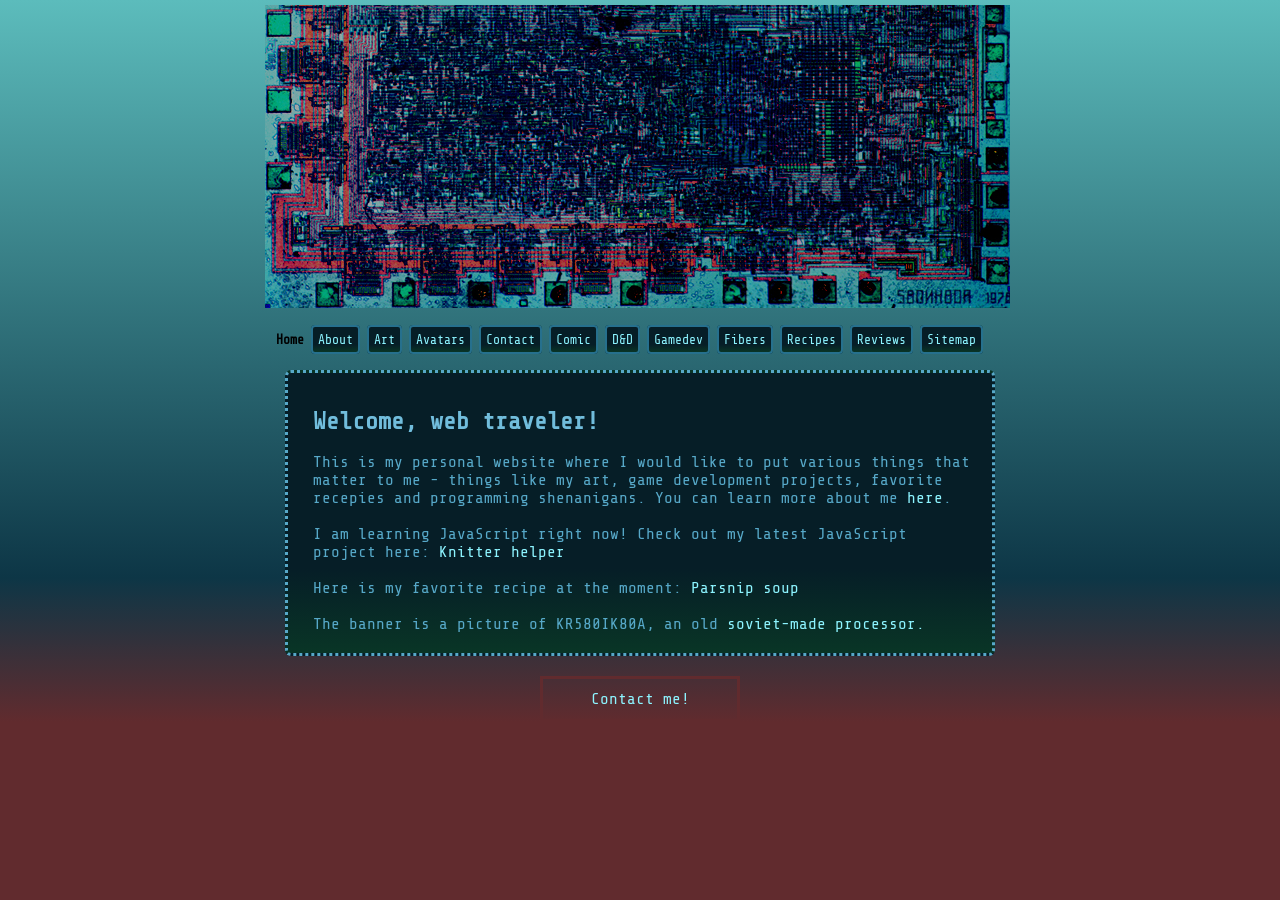
<file: index.html>
<!DOCTYPE html>
<html lang="en">
<head>
    <meta charset="UTF-8">
    <meta name="viewport" content="width=device-width, initial-scale=1.0">
    <title>Silver Shelter</title>
    <link rel="preconnect" href="https://fonts.googleapis.com">
    <link rel="preconnect" href="https://fonts.gstatic.com" crossorigin>
    <link href="https://fonts.googleapis.com/css2?family=Share+Tech+Mono&display=swap" rel="stylesheet">
    <link rel="stylesheet" href="style.css">
</head>
<body>
    <header>
        <figure><img src="silvershelterbanner.jpg" alt="banner"></figure>
        <nav>
            <b>Home</b>
            <a href="https://vuxcode.github.io/we1-project-gentlelynx/about">About</a>
            <a href="https://vuxcode.github.io/we1-project-gentlelynx/art">Art</a>
            <a href="#">Avatars</a>
            <a href="https://vuxcode.github.io/we1-project-gentlelynx/contact">Contact</a>
            <a href="#">Comic</a>
            <a href="#">D&D</a>
            <a href="#">Gamedev</a>
            <a href="#">Fibers</a>
            <a href="https://vuxcode.github.io/we1-project-gentlelynx/recipes">Recipes</a>
            <a href="#">Reviews</a>
            <a href="#">Sitemap</a>
        </nav>
    </header>
    <main>
        <article>
            <h1>Welcome, web traveler!</h1>
            <br>
            <p>This is my personal website where I would like to put various things that matter to me - things like my art, game development projects, favorite recepies and programming shenanigans. You can learn more about me <a href="https://vuxcode.github.io/we1-project-gentlelynx/about">here</a>.</p><br>
            <p>I am learning JavaScript right now! Check out my latest JavaScript project here: <a href="https://vuxcode.github.io/we1-project-gentlelynx/knitting-helper-v1">Knitter helper</a></p><br>
            <p>Here is my favorite recipe at the moment: <a href="https://vuxcode.github.io/we1-project-gentlelynx/recipes">Parsnip soup</a></p><br>
            <p>The banner is a picture of KR580IK80A, an old <a href="https://web.archive.org/web/20160323014730/http://zeptobars.com/en/read/kr580ik80a">soviet-made processor.</a></p>
        </article>
    </main>
    <footer>
        <a href="https://vuxcode.github.io/we1-project-gentlelynx/contact">Contact me!</a>
    </footer>    
</body>
</html>
</file>
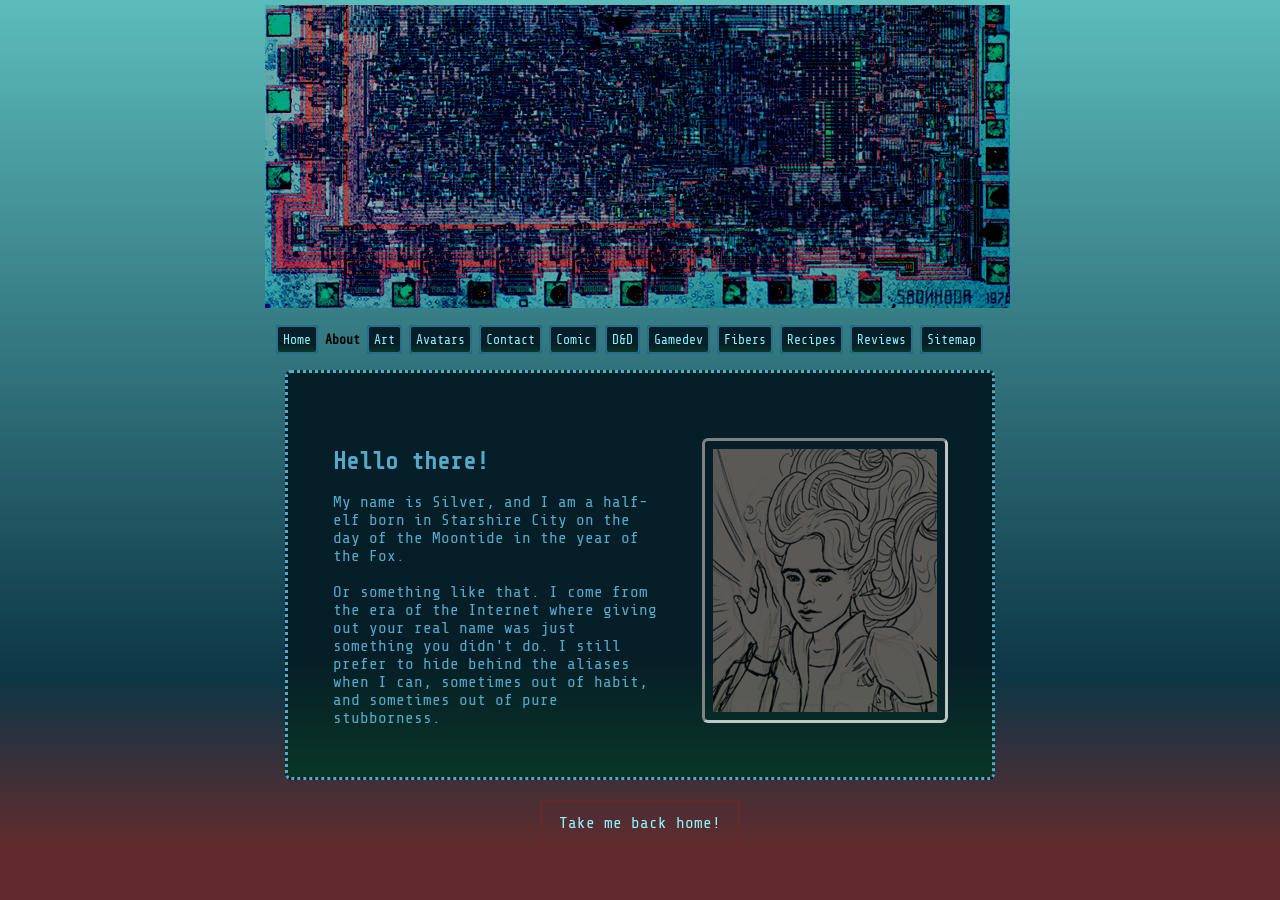
<file: about.html>
<!DOCTYPE html>
<html lang="en">
<head>
    <meta charset="UTF-8">
    <meta name="viewport" content="width=device-width, initial-scale=1.0">
    <title>About</title>
    <link rel="preconnect" href="https://fonts.googleapis.com">
    <link rel="preconnect" href="https://fonts.gstatic.com" crossorigin>
    <link href="https://fonts.googleapis.com/css2?family=Share+Tech+Mono&display=swap" rel="stylesheet">
    <link rel="stylesheet" href="style.css">
    <style>
        article div {
            display: inline-block;
        }
        div img {
            opacity: 0.8;
            padding: 8px;
            border-style: inset;
            border-radius: 6px;
        }
        div img:hover {
            opacity: 1;
            transition: .5s ease;
        }
    </style>
</head>
<header>
        <figure><img src="silvershelterbanner.jpg" alt="banner"></figure>
        <nav>
            <a href="https://vuxcode.github.io/we1-project-gentlelynx/">Home</a>
            <b>About</b>
            <a href="https://vuxcode.github.io/we1-project-gentlelynx/art">Art</a>
            <a href="#">Avatars</a>
            <a href="https://vuxcode.github.io/we1-project-gentlelynx/contact">Contact</a>
            <a href="#">Comic</a>
            <a href="#">D&D</a>
            <a href="#">Gamedev</a>
            <a href="#">Fibers</a>
            <a href="https://vuxcode.github.io/we1-project-gentlelynx/recipes">Recipes</a>
            <a href="#">Reviews</a>
            <a href="#">Sitemap</a>
        </nav>
</header>
<body>
    <main>
        <article>
            <div>
                <div style="width: 330px; margin: 20px;">
                    <h2>Hello there!</h2><br>
                    <p>My name is Silver, and I am a half-elf born in Starshire City on the day of the Moontide in the year of the Fox.</p>
                    <br>
                    <p>Or something like that. I come from the era of the Internet where giving out your real name was just something you didn't do. I still prefer to hide behind the aliases when I can, sometimes out of habit, and sometimes out of pure stubborness. </p>
                </div>
                <div style="margin: 30px 10px ">
                    <img src="silver.PNG" alt="Picture of the website's creator">
                </div>
                <div>
                    <p></p>
                </div>
            </div>
        </article>
    </main>
    <footer>
        <a href="https://vuxcode.github.io/we1-project-gentlelynx/">Take me back home!</a>
    </footer>
</body>
</html>
</file>
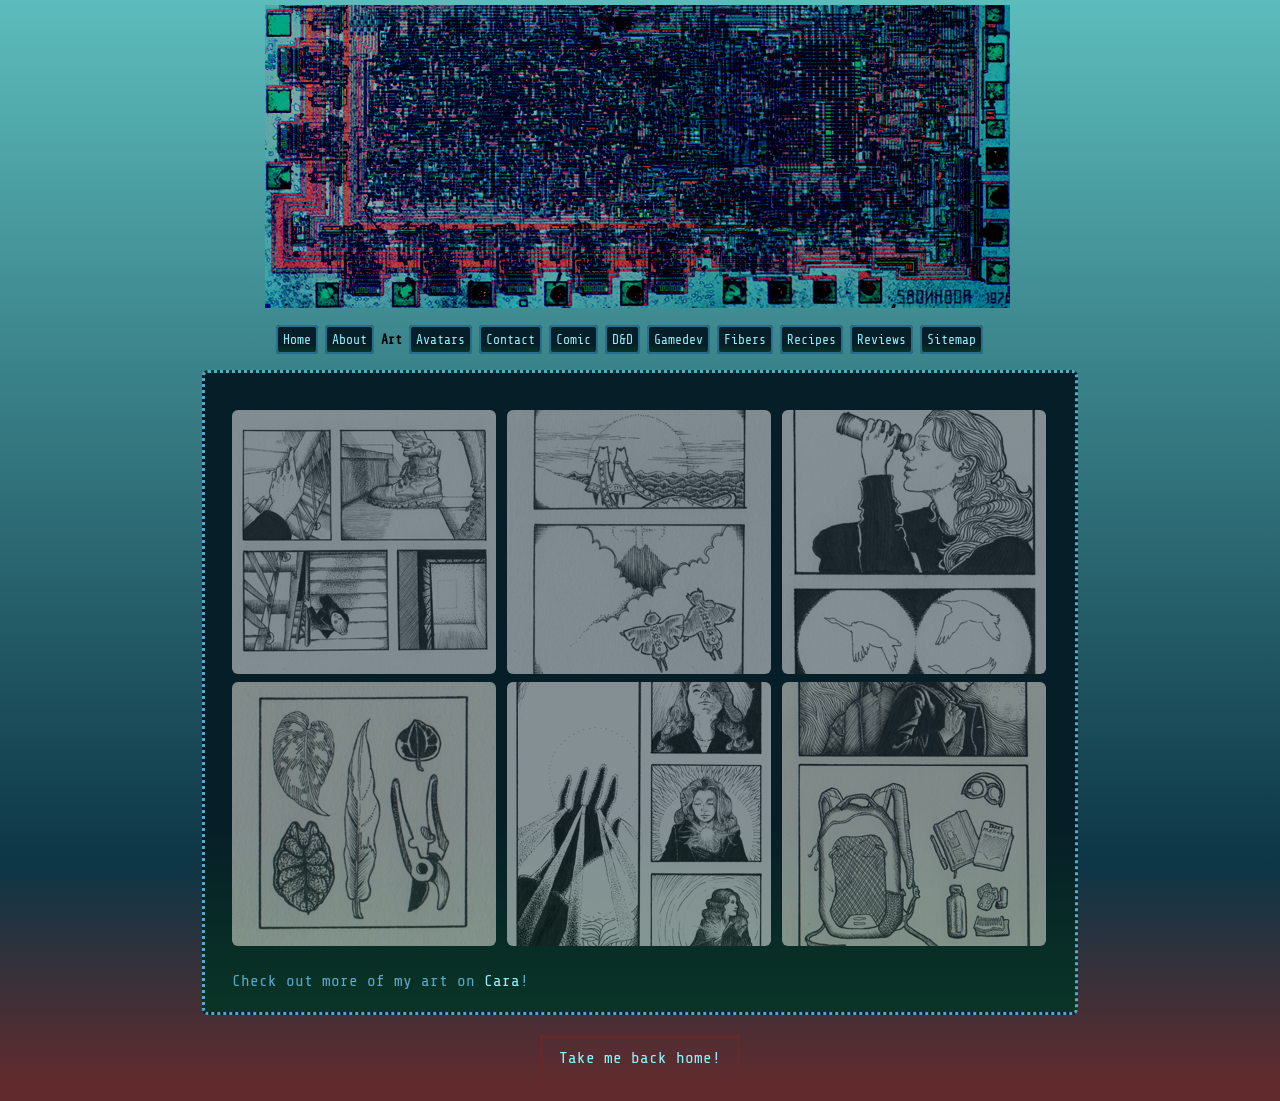
<file: art.html>
<!DOCTYPE html>
<html lang="en">
<head>
    <meta charset="UTF-8">
    <meta name="viewport" content="width=device-width, initial-scale=1.0">
    <title>Art</title>
    <link rel="preconnect" href="https://fonts.googleapis.com">
    <link rel="preconnect" href="https://fonts.gstatic.com" crossorigin>
    <link href="https://fonts.googleapis.com/css2?family=Share+Tech+Mono&display=swap" rel="stylesheet">
    <link rel="stylesheet" href="style.css">
    <style>
        div {
            display: inline-block;
            padding: 1px;
        }
        div a img:hover {
            opacity: 1;
            transition: .5s ease;
        }
        div a img {
            opacity: 0.5;
            border-radius: 6px;
        }
        div p a:hover {
            color: rgb(47, 174, 102);
        }
    </style>
</head>
<body>
    <header>        
        <figure><img src="silvershelterbanner.jpg" alt="banner"></figure>
        <nav>
            <a href="https://vuxcode.github.io/we1-project-gentlelynx/">Home</a>
            <a href="https://vuxcode.github.io/we1-project-gentlelynx/about">About</a>
            <b>Art</b>
            <a href="#">Avatars</a>
            <a href="https://vuxcode.github.io/we1-project-gentlelynx/contact">Contact</a>
            <a href="#">Comic</a>
            <a href="#">D&D</a>
            <a href="#">Gamedev</a>
            <a href="#">Fibers</a>
            <a href="https://vuxcode.github.io/we1-project-gentlelynx/recipes">Recipes</a>
            <a href="#">Reviews</a>
            <a href="#">Sitemap</a>
        </nav>
    </header>    
    <main style="width: 876px">
        <div>
            <div><a href="https://cara.app/post/32eeafb5-b4cb-484e-a93d-e3dd61d0413a"><img src="inktober-8-hike6_small.jpg" alt="Inktober 2024: Hike"></a></div>
            <div><a href="https://cara.app/post/80bf247e-e190-4f3a-aa46-3fb6df332ebb"><img src="inktober-6-trek6_small.jpg" alt="Inktober 2024: Trek"></a></div>
            <div><a href="https://cara.app/post/33e39789-0418-4e18-9db5-c29864d63bed"><img src="inktober-5-binoculars-93_small.jpg" alt="Inktober 2024: Binoculars"></a></div>
        </div>
        <div>
            <div><a href="https://cara.app/post/2ada523d-e0cd-4d09-acee-7a21af7d6ac0"><img src="inktober-4-exotic8_small.jpg" alt="Inktober 2024: Exotic"></a></div>
            <div><a href="https://cara.app/post/71800a12-aa93-4065-a47d-470ffb096728"><img src="inktober-2-discover72_small.png" alt="Inktober 2024: Discover"></a></div>
            <div><a href="https://cara.app/post/e6a96f3b-1172-4e97-8f5b-62170e45869e"><img src="inktober-1-backpack74_small.png" alt="Inktober 2024: Backpack"></a></div>
        </div>
        <div>
            <div><br><p>Check out more of my art on <a href="https://cara.app/radiolynx/portfolio">Cara</a>!</p></div>
            <div></div>
            <div></div>
        </div>
    </main>
    <footer>
        <a href="https://vuxcode.github.io/we1-project-gentlelynx/">Take me back home!</a>
    </footer>
</body>
</html>
</file>
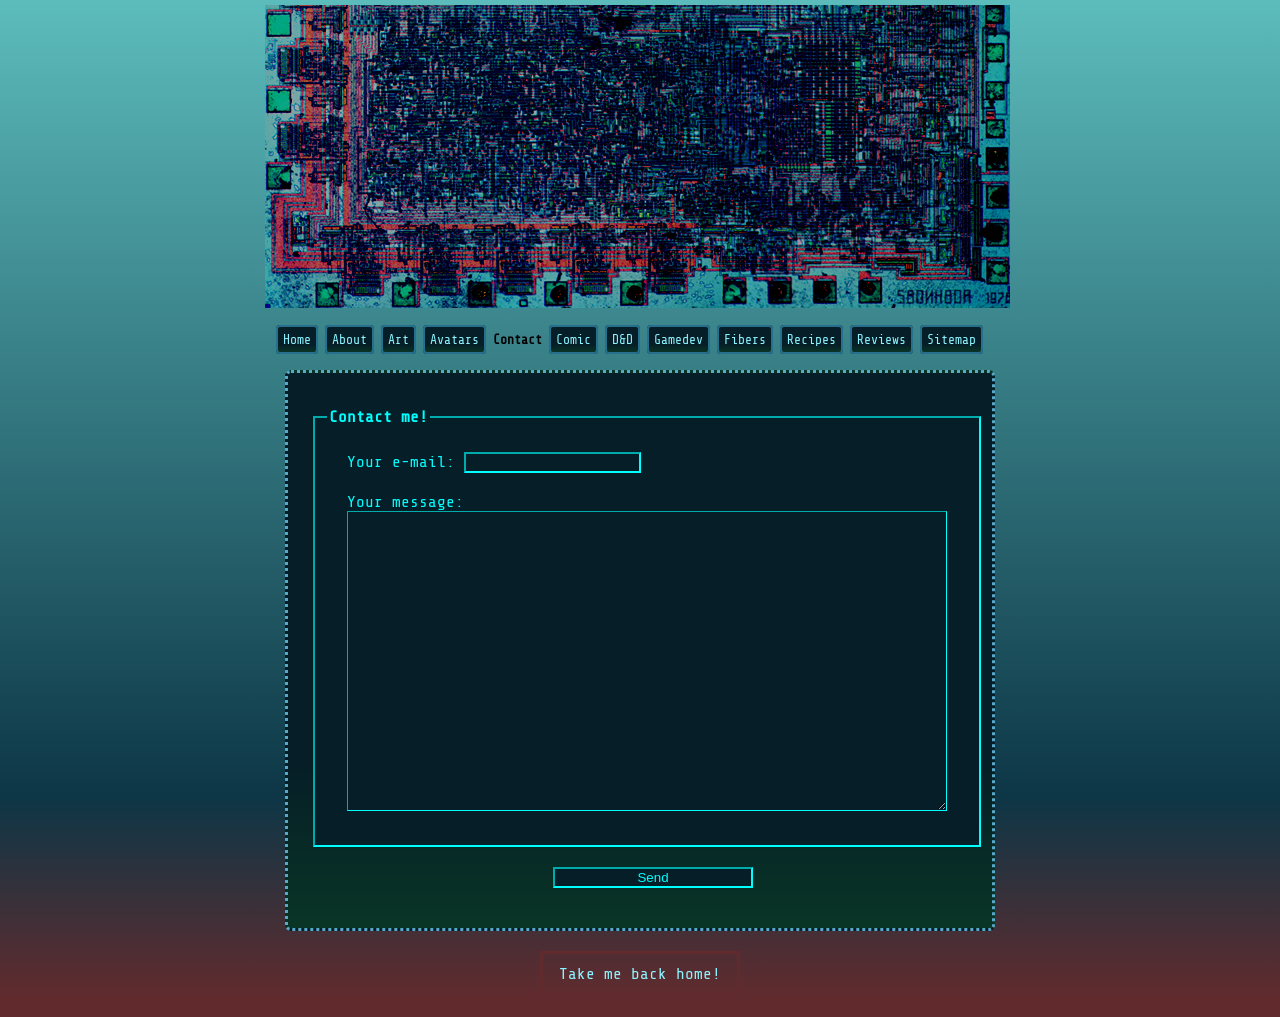
<file: contact.html>
<!DOCTYPE html>
<html lang="en">
<head>
    <meta charset="UTF-8">
    <meta name="viewport" content="width=device-width, initial-scale=1.0">
    <title>Contact</title>
    <link rel="preconnect" href="https://fonts.googleapis.com">
    <link rel="preconnect" href="https://fonts.gstatic.com" crossorigin>
    <link href="https://fonts.googleapis.com/css2?family=Share+Tech+Mono&display=swap" rel="stylesheet">
    <link rel="stylesheet" href="style.css">
    <style>
        fieldset, input, textarea{
            border-style: inset;
            border-color: aqua;
            background-color: #061e27;
            color: aqua;
            max-width: 600px;
        }
        fieldset {
            margin: auto;
        }
        fieldset div {
            margin: 20px;
        }
        textarea {
            min-width: 600px;
            min-height: 300px;
            width: 600px;
            height: 300px;
            max-width: 600px;
            max-height: 300px;
        }
        .submit {
            color: aqua;
            margin: 20px 240px;
            width: 200px;
        }
    </style>
</head>
<body>
    <header>
        <figure><img src="silvershelterbanner.jpg" alt="banner"></figure>
        <nav>
            <a href="https://vuxcode.github.io/we1-project-gentlelynx/">Home</a>
            <a href="https://vuxcode.github.io/we1-project-gentlelynx/about">About</a>
            <a href="https://vuxcode.github.io/we1-project-gentlelynx/art">Art</a>
            <a href="#">Avatars</a>
            <b>Contact</b>
            <a href="#">Comic</a>
            <a href="#">D&D</a>
            <a href="#">Gamedev</a>
            <a href="#">Fibers</a>
            <a href="https://vuxcode.github.io/we1-project-gentlelynx/recipes">Recipes</a>
            <a href="#">Reviews</a>
            <a href="#">Sitemap</a>
        </nav>
    </header>
    <main>
        <form>
        <fieldset>
            <legend><b>Contact me!</b></legend>
            <div>
                <label for="email">Your e-mail:</label>
                <input type="email" name="email" id="email">
            </div>
            <div>
                <label for="message">Your message:</label>
                <textarea name="message" id="message" rows="10"></textarea>
            </div>
        </fieldset>
        <input type="button" class="submit" value="Send">
        </form>
    </main>
    <footer>
        <a href="https://vuxcode.github.io/we1-project-gentlelynx/">Take me back home!</a>
    </footer>    
</body>
</html>
</file>
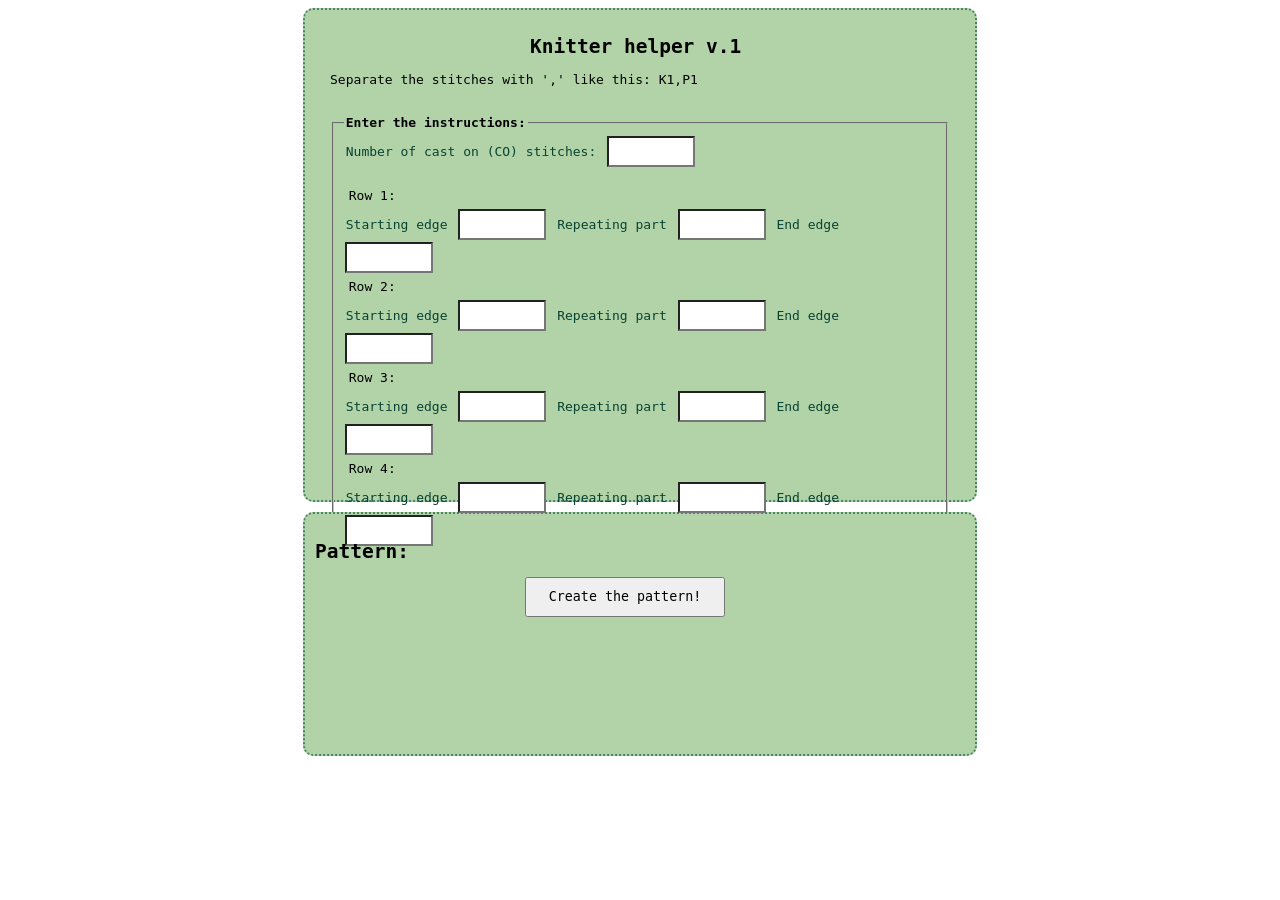
<file: knitting-helper-v1.html>
<!DOCTYPE html>
<html lang="en-US">
    <head>
        <meta charset="UTF-8">
        <title>Knitter helper 0.1</title>
        <style>
           main {
                margin: auto;
                padding: 10px;
                background-color: #B2D3A8;
                border-style: dotted;
                border-width: 2px;
                border-radius: 10px;
                border-color: #498467;
                width: 650px;
                height: 470px;
                font-family: monospace;
            }
            main h2 {
                margin: 6px 200px 14px;
            }
            form {
                margin: 15px;
                border-radius: 10px;
            }
            fieldset p{
                margin: 5px;
            }
            label {
                padding: 10px 2px;
                color: #084231;
            }
            input{
                margin: 1px;
                width: 80px;
                height: 25px;
                background-color: white;
            }
            main button {
                margin: 5px 20px 20px 210px;
                width: 200px;
                height: 40px;
                font-family: monospace;
            }
            table {
                margin: auto;
            }
            article {
                margin: 10px auto;
                padding: 10px;
                background-color: #B2D3A8;
                border-style: dotted;
                border-width: 2px;
                border-radius: 10px;
                border-color: #498467;
                width: 650px;
                height: 220px;
                font-family: monospace;
            }
        </style>
    </head>
    <body>
        <main>
            <form>
                <h2>Knitter helper v.1</h2>
                <p>Separate the stitches with ',' like this: K1,P1</p><br>
                <fieldset id="enterPattern">
                    <legend><b>Enter the instructions:</b></legend>
                    <label for="numberofstitches">Number of cast on (CO) stitches:</label>
                    <input type="number" id="caston" name="numberofstitches" min="2" max="29"><br><br>
                    <p>Row 1:</p>
                    <label for="startrowone">Starting edge</label>
                    <input type="text" id="startRowOne" name="startrowone">
                    <label for="repeatingrowone">Repeating part</label>
                    <input type="text" id="repeatRowOne" name="repeatingrowone">
                    <label for="endrowone">End edge</label>
                    <input type="text" id="endRowOne" name="endrowone">
                    <p>Row 2:</p>
                    <label for="startrowtwo">Starting edge</label>
                    <input type="text" name="startrowtwo" id="startRowTwo">
                    <label for="repeatingrowtwo">Repeating part</label>
                    <input type="text" name="repeatrowtwo" id="repeatRowTwo">
                    <label for="endrowtwo">End edge</label>
                    <input type="text" name="endrowtwo" id="endRowTwo">
                    <p>Row 3:</p>
                    <label for="startrowthree">Starting edge</label>
                    <input type="text" name="startrowthree" id="startRowThree">
                    <label for="repeatingrowthree">Repeating part</label>
                    <input type="text" name="repeatrowthree" id="repeatRowThree">
                    <label for="endrowthree">End edge</label>
                    <input type="text" name="endrowthree" id="endRowThree">
                    <p>Row 4:</p>
                    <label for="startrowfour">Starting edge</label>
                    <input type="text" name="startrowfour" id="startRowFour">
                    <label for="repeatingrowfour">Repeating part</label>
                    <input type="text" name="repeatrowfour" id="repeatRowFour">
                    <label for="endrowfour">End edge</label>
                    <input type="text" name="endrowfour" id="endRowFour">
                </fieldset>
            </form>
            <button id="convertButton" onclick="createChart()">Create the pattern!</button>
        </main>
        <article>
            <h2>Pattern:</h2>
            <pre id="Result"></pre>
        </article>
    </body> 
</html>
<script>
//caston number of stitches
var caston = document.getElementById("caston");
var result = document.getElementById("Result");
//vars for row one
var rowOne;
var repRowOne = document.getElementById("repeatRowOne");
var rowOneStart = document.getElementById("startRowOne");
var rowOneEnd = document.getElementById("endRowOne");
var numRepRowOne;
//vars for row two
var rowTwo;
var repRowTwo = document.getElementById("repeatRowTwo");
var rowTwoStart = document.getElementById("startRowTwo");
var rowTwoEnd = document.getElementById("endRowTwo");
var numRepRowTwo;
//vars for row three
var rowThree;
var repRowThree = document.getElementById("repeatRowThree");
var rowThreeStart = document.getElementById("startRowThree");
var rowThreeEnd = document.getElementById("endRowThree");
var numRepRowThree;
//vars for row four
var rowFour;
var repRowFour = document.getElementById("repeatRowFour");
var rowFourStart = document.getElementById("startRowFour");
var rowFourEnd = document.getElementById("endRowFour");
var numRepRowFour;

//function connected to the button
function createChart() {
    //make caston.value awailable
    var castonValue = caston.value;
    //empty array to update based on the caston number
    //this will be used to print row zero
    var rowZero = new Array();
    //update the array based on caston number
    for (let i = 0; i < castonValue; i++) {
        rowZero.push(String(i).padStart(2, "0"));
    }
    rowZero.push(castonValue);
    console.log(rowZero);
    //if the castonValue is not empty
    if (castonValue > 0) {
        //ROW ONE(1) STARTS HERE
        
        //getting the data into the arrays and separating them by commas
        var rowOneStartSplit = rowOneStart.value;
        rowOneStartSplit = rowOneStartSplit.split(",");

        var repRowOneSplit = repRowOne.value;
        repRowOneSplit = repRowOneSplit.split(",");

        var endRowOneSplit = endRowOne.value;
        endRowOneSplit = endRowOneSplit.split(",");

        //number to calculate the amount of repetitions to perform
        numRepRowOne = (castonValue - rowOneStartSplit.length - repRowOneSplit.length - endRowOneSplit.length)/repRowOneSplit.length;
        //round down 
        numRepRowOne = Math.floor(numRepRowOne);
        console.log(numRepRowOne);
        //empty array for concat
        var conRepRowOne = [];

        for (let i = 0; i < numRepRowOne; i++) {
            conRepRowOne = conRepRowOne.concat(repRowOneSplit);
        }
        repRowOneSplit.push(conRepRowOne);

        //printing the result of row 1
        rowOne = [rowOneStartSplit, repRowOneSplit, endRowOneSplit];
        rowOne = rowOne.flat();
        console.log("1. " + rowOne);

        //turn into string and replace with appropriate symbols
        rowOne = rowOne.toString();
        rowOne = rowOne.replaceAll("K", " v ");
        rowOne = rowOne.replaceAll("k", " v ");
        rowOne = rowOne.replaceAll("P", " - ");
        rowOne = rowOne.replaceAll("p", " - ");
        rowOne = rowOne.replaceAll("1", "");
        rowOne = rowOne.replaceAll(",", "");
        //ROW ONE(1) ENDS HERE
        console.log(rowOne);

        //ROW TWO(2) STARTS HERE
        var rowTwoStartSplit = rowTwoStart.value;
        rowTwoStartSplit = rowTwoStartSplit.split(",");

        var repRowTwoSplit = repRowTwo.value;
        repRowTwoSplit = repRowTwoSplit.split(",");


        var endRowTwoSplit = rowTwoEnd.value;
        endRowTwoSplit = endRowTwoSplit.split(",");

        numRepRowTwo = (castonValue - rowTwoStartSplit.length - repRowTwoSplit.length - endRowTwoSplit.length)/repRowTwoSplit.length;
        numRepRowTwo = Math.floor(numRepRowTwo);
        console.log(numRepRowTwo);
        var conRepRowTwo = [];

        for (let i = 0; i < numRepRowTwo; i++) {
            conRepRowTwo = conRepRowTwo.concat(repRowTwoSplit);
        }
        repRowTwoSplit.push(conRepRowTwo);

        rowTwo = [rowTwoStartSplit, repRowTwoSplit, endRowTwoSplit];
        rowTwo = rowTwo.flat();
        console.log("2. " + rowTwo);

        rowTwo = rowTwo.toString();
        rowTwo = rowTwo.replaceAll("K", " v ");
        rowTwo = rowTwo.replaceAll("k", " v ");
        rowTwo = rowTwo.replaceAll("P", " - ");
        rowTwo = rowTwo.replaceAll("p", " - ");
        rowTwo = rowTwo.replaceAll("1", "");
        rowTwo = rowTwo.replaceAll(",", "");
        //ROW TWO(2) ENDS HERE
        console.log(rowTwo);
        //ROW THREE(3) STARTS HERE
        var rowThreeStartSplit = rowThreeStart.value;
        rowThreeStartSplit = rowThreeStartSplit.split(",");
        
        var repRowThreeSplit = repRowThree.value; 
        repRowThreeSplit = repRowThreeSplit.split(",");

        var endRowThreeSplit = endRowThree.value;
        endRowThreeSplit = endRowThreeSplit.split(","),

        numRepRowThree = (castonValue - rowThreeStartSplit.length - repRowThreeSplit.length - endRowOneSplit.length)/repRowThreeSplit.length;
        numRepRowThree = Math.floor(numRepRowThree);
        console.log(numRepRowThree);
        var conRepRowThree = [];

        for (let i = 0; i < numRepRowThree; i++) {
            conRepRowThree = conRepRowThree.concat(repRowThreeSplit);
        }
        repRowThreeSplit.push(conRepRowThree);

        rowThree = [rowThreeStartSplit, repRowThreeSplit, endRowThreeSplit];
        rowThree = rowThree.flat();
        console.log("3. " + rowThree);

        rowThree = rowThree.toString();
        rowThree = rowThree.replaceAll("K", " v ");
        rowThree = rowThree.replaceAll("k", " v ");
        rowThree = rowThree.replaceAll("P", " - ");
        rowThree = rowThree.replaceAll("p", " - ");
        rowThree = rowThree.replaceAll("1", "");
        rowThree = rowThree.replaceAll(",", "");
        //ROW THREE(3) ENDS HERE
        console.log(rowThree);
        //ROW FOUR(4) STARTS HERE
        var rowFourStartSplit = rowFourStart.value;
        rowFourStartSplit = rowFourStartSplit.split(",");

        var repRowFourSplit = repRowFour.value;
        repRowFourSplit = repRowFourSplit.split(",");

        var endRowFourSplit = endRowFour.value;
        endRowFourSplit = endRowFourSplit.split(",");
        
        numRepRowFour = (castonValue - rowFourStartSplit.length - repRowFourSplit.length - endRowFourSplit.length)/repRowFourSplit.length;
        numRepRowFour = Math.floor(numRepRowFour);
        console.log(numRepRowFour);

        var conRepRowFour = [];

        for (let i = 0; i < numRepRowFour; i++) {
            conRepRowFour = conRepRowFour.concat(repRowFourSplit);
        }
        repRowFourSplit.push(conRepRowFour);

        rowFour = [rowFourStartSplit, repRowFourSplit, endRowFourSplit];
        rowFour = rowFour.flat();
        console.log("4. " + rowFour);

        rowFour = rowFour.toString();
        rowFour = rowFour.replaceAll("K", " v ");
        rowFour = rowFour.replaceAll("k", " v ");
        rowFour = rowFour.replaceAll("P", " - ");
        rowFour = rowFour.replaceAll("p", " - ");
        rowFour = rowFour.replaceAll("1", "");
        rowFour = rowFour.replaceAll(",","");
        rowFour = rowFour.replaceAll(" ", " ");
        //ROW FOUR(4) ENDS HERE
        console.log(rowFour);
        //ROW ZERO(0)
        rowZero = rowZero.toString();
        rowZero = rowZero.replaceAll(",", " ");
        console.log(rowZero)
    }
    else {
        console.log("caston was left empty: " + caston);
        alert("Enter the number of stitches!");
    }
    result.innerHTML = (rowZero + "<br>" + "1. " + rowOne + "<br>" + "2. " + rowTwo + "<br>" + "3. " + rowThree + "<br>" + "4. " + rowFour);
}
</script>
</file>
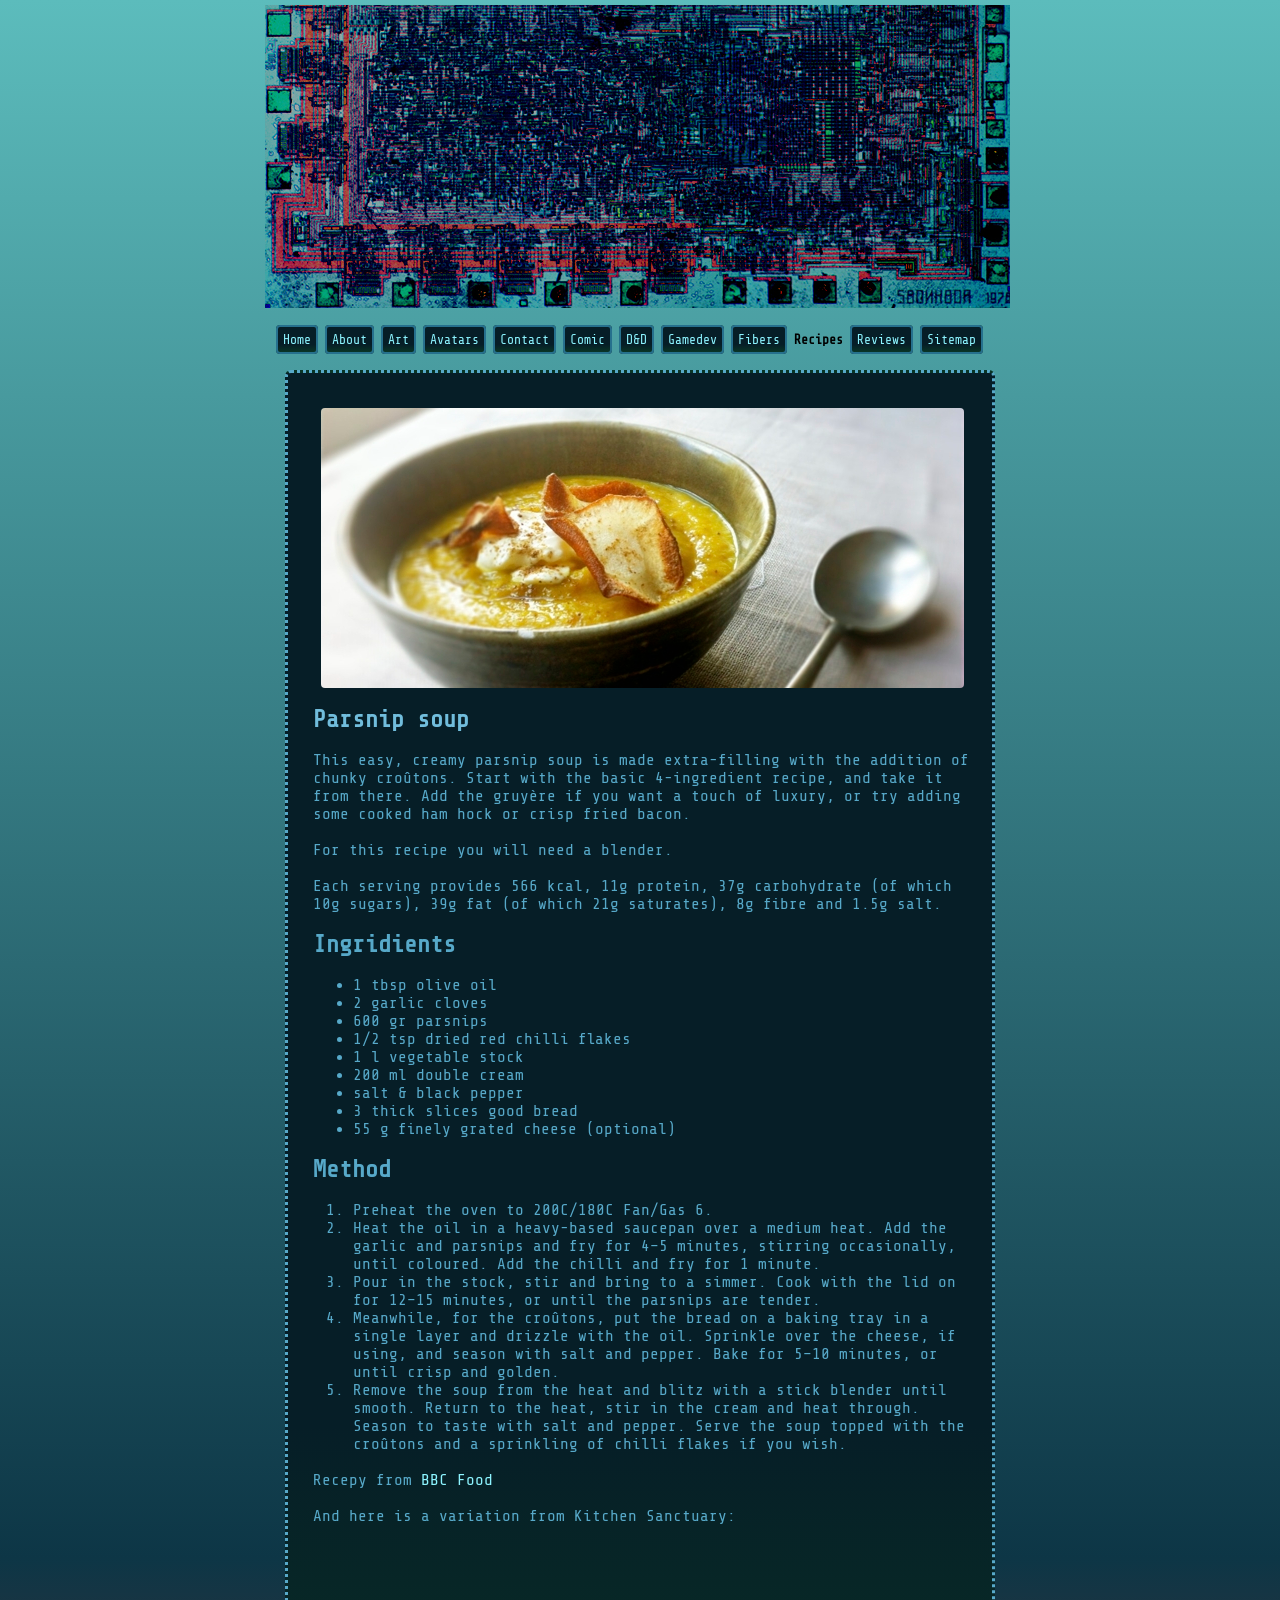
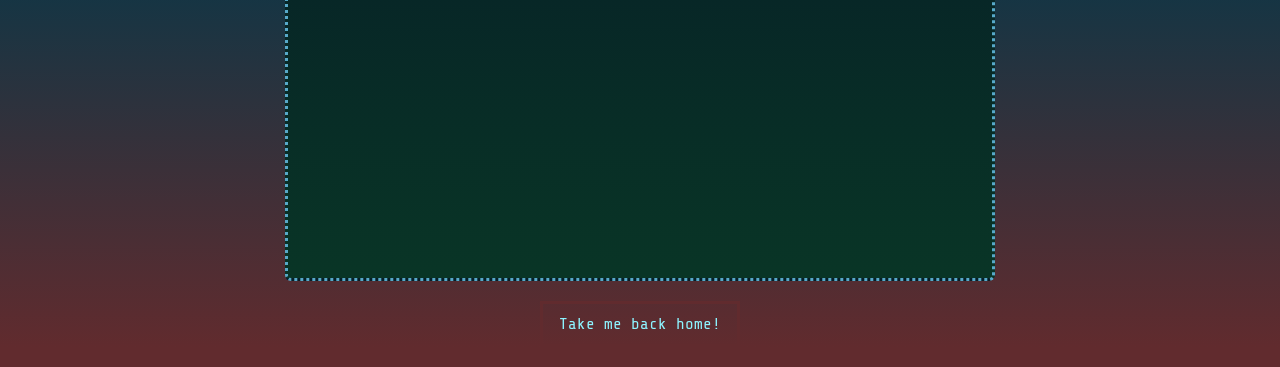
<file: recipes.html>
<!DOCTYPE html>
<html lang="en">
<head>    
    <meta charset="UTF-8">
    <meta name="viewport" content="width=device-width, initial-scale=1.0">
    <title>Recipes</title>
    <link rel="preconnect" href="https://fonts.googleapis.com">
    <link rel="preconnect" href="https://fonts.gstatic.com" crossorigin>
    <link href="https://fonts.googleapis.com/css2?family=Share+Tech+Mono&display=swap" rel="stylesheet">
    <link rel="stylesheet" href="style.css">
</head>
<body>
    <header>
        <figure><img src="silvershelterbanner.jpg" alt="banner"></figure>
        <nav>
            <a href="https://vuxcode.github.io/we1-project-gentlelynx/">Home</a>
            <a href="https://vuxcode.github.io/we1-project-gentlelynx/about">About</a>
            <a href="https://vuxcode.github.io/we1-project-gentlelynx/art">Art</a>
            <a href="#">Avatars</a>
            <a href="https://vuxcode.github.io/we1-project-gentlelynx/contact">Contact</a>
            <a href="#">Comic</a>
            <a href="#">D&D</a>
            <a href="#">Gamedev</a>
            <a href="#">Fibers</a>
            <b>Recipes</b>
            <a href="#">Reviews</a>
            <a href="#">Sitemap</a>
        </nav>
    </header>
    <main>
        <figure>
            <p style="display: flex; justify-content: center;"><img style="border-radius: 4px" src="parsnipsoup.jpg" alt="Parsnip soup"></p>
        </figure>
        <article>
            <br><h1>Parsnip soup</h1><br>
            <p>This easy, creamy parsnip soup is made extra-filling with the addition of chunky croûtons. Start with the basic 4-ingredient recipe, and take it from there. Add the gruyère if you want a touch of luxury, or try adding some cooked ham hock or crisp fried bacon.</p><br>
            <p>For this recipe you will need a blender.</p><br>
            <p>Each serving provides 566 kcal, 11g protein, 37g carbohydrate (of which 10g sugars), 39g fat (of which 21g saturates), 8g fibre and 1.5g salt. </p><br>
        </article>
        <h2>Ingridients</h2><br>
        <ul>
            <li>1 tbsp olive oil</li>
            <li>2 garlic cloves</li>
            <li>600 gr parsnips</li>
            <li>1/2 tsp dried red chilli flakes</li>
            <li>1 l vegetable stock</li>
            <li>200 ml double cream</li>
            <li>salt & black pepper</li>
            <li>3 thick slices good bread</li>
            <li>55 g finely grated cheese (optional)</li>
        </ul><br>
        <h2>Method</h2><br>
        <ol>
            <li>Preheat the oven to 200C/180C Fan/Gas 6.</li>
            <li>Heat the oil in a heavy-based saucepan over a medium heat. Add the garlic and parsnips and fry for 4–5 minutes, stirring occasionally, until coloured. Add the chilli and fry for 1 minute.</li>
            <li>Pour in the stock, stir and bring to a simmer. Cook with the lid on for 12–15 minutes, or until the parsnips are tender.</li>
            <li>Meanwhile, for the croûtons, put the bread on a baking tray in a single layer and drizzle with the oil. Sprinkle over the cheese, if using, and season with salt and pepper. Bake for 5–10 minutes, or until crisp and golden.</li>
            <li>Remove the soup from the heat and blitz with a stick blender until smooth. Return to the heat, stir in the cream and heat through. Season to taste with salt and pepper. Serve the soup topped with the croûtons and a sprinkling of chilli flakes if you wish.</li>
        </ol><br>
        <p>Recepy from <a href="https://www.bbc.co.uk/food/recipes/spiced_parsnip_soup_with_10574">BBC Food</a></p><br>
        <p>And here is a variation from Kitchen Sanctuary:</p><br>
        <p style="display: flex; justify-content: center;"><iframe width="560" height="315" src="https://www.youtube.com/embed/nSaNPGR9-eU?si=2-KrjHfqs2VLrqst" title="YouTube video player" frameborder="0" allow="accelerometer; autoplay; clipboard-write; encrypted-media; gyroscope; picture-in-picture; web-share" referrerpolicy="strict-origin-when-cross-origin" allowfullscreen></iframe></p>
    </main>
    <footer>
        <a href="https://vuxcode.github.io/we1-project-gentlelynx/">Take me back home!</a>
    </footer>    
</body>
</html>
</file>
<file: style.css>
* {
        margin: 0;
        box-sizing: border-box;
        }
        html {
            font-family: "Share Tech Mono", monospace;
            background-color: #612b2e;
        }
        body {
            background: linear-gradient(rgb(92, 188, 188), #0d3646 80%, #612b2e);
            margin: 0px;
        }
        main {
            margin: auto;
            font-size: medium;
            padding: 35px 20px 20px 25px;
            width: 710px;
            color: #57a9c9;
            border-style: dotted;
            border-radius: 6px;
            background: linear-gradient(#061e27 70%, #093526);
        }
        main h1 {
            color: #71bddc;
        }
        header {
            margin: auto;
            width: 800px;
            height: 370px;
        }
        header figure {
            margin: auto;
            padding: 5px 15px 10px 25px;
        }
        a, a:active, a:visited {
            text-decoration: none;
            color: #8df4ff;
        }
        article a:hover {
            color: rgb(47, 174, 102);            
        }
        nav {
            font-size: small;
            margin: auto;
            padding: 10px 30px 20px 36px;
        }
        nav a {
            background: linear-gradient(#061e27 70%, #093526);
            text-decoration: none;
            padding: 5px;
            border-style: solid;
            border-width: 2px;
            border-radius: 4px;
            border-color: #26708d;
        }
        nav a:hover {
            color: rgb(47, 174, 102);
        }
        nav a:active, a:visited {
            color: #8df4ff;
        }
        footer {
            border-style: solid;
            border-color: #612b2e;
            margin: 20px auto;
            padding: 10px;
            width: 200px;
            position: bottom;
            bottom: 0px;
            display: flex;
            justify-content: center;
        }
        footer a {
            margin: auto;
            padding: 1px;
        }
        footer a:hover {
            color: rgb(47, 174, 102);
        }
</file>
